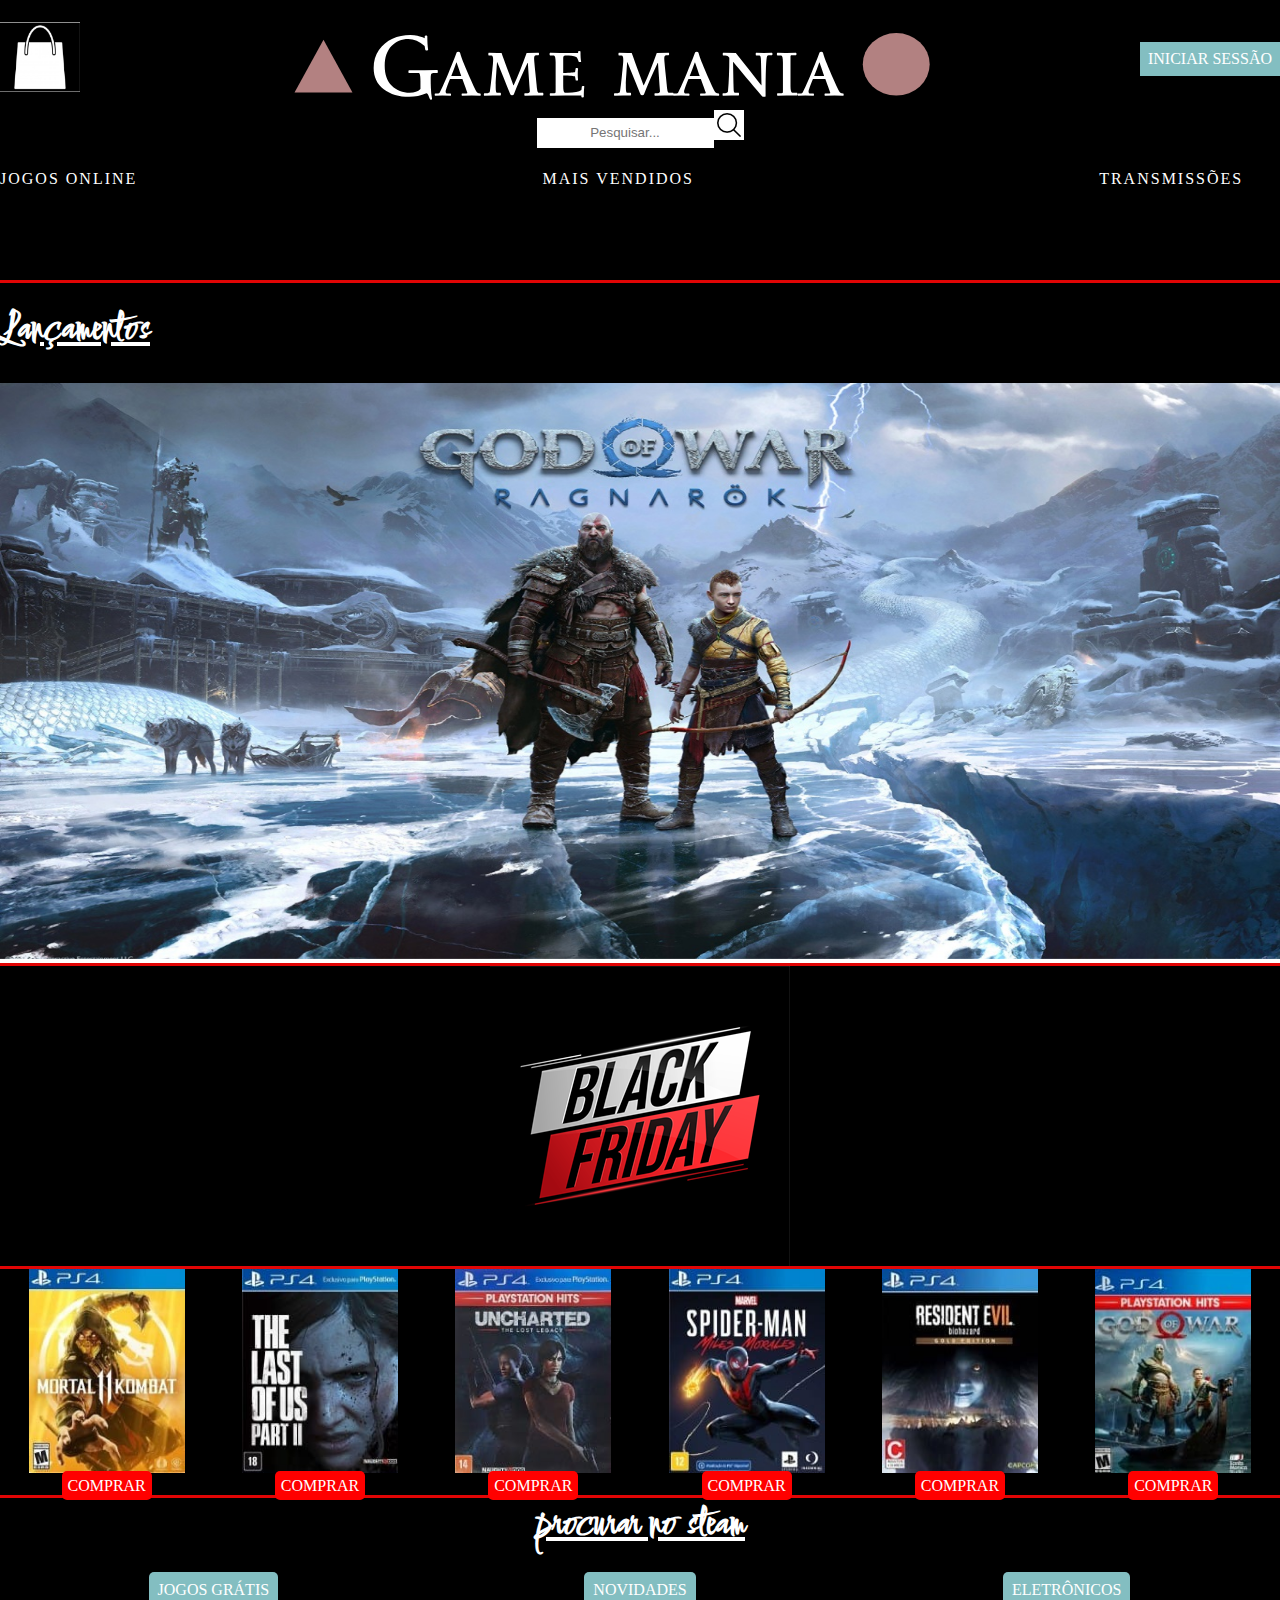
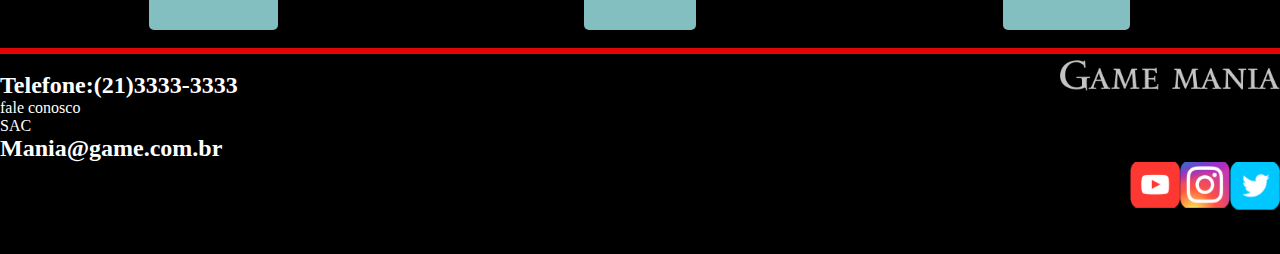
<file: index.html>
<!DOCTYPE html>
<html lang="pt-br">

<head>
  <meta charset="UTF-8">
  <meta http-equiv="X-UA-Compatible" content="IE=edge">
  <meta name="viewport" content="width=device-width, initial-scale=1.0">
  <title>Home Game mania</title>
  <link href="https://cdn.jsdelivr.net/npm/bootstrap@5.1.3/dist/css/bootstrap.min.css" rel="stylesheet"
    integrity="sha384-1BmE4kWBq78iYhFldvKuhfTAU6auU8tT94WrHftjDbrCEXSU1oBoqyl2QvZ6jIW3" crossorigin="anonymous">
  <link rel="stylesheet" href="css/style.css">
  <style>
    @import url('https://fonts.googleapis.com/css2?family=Comforter&display=swap');
  </style>
  <script src="js/jquery-3.6.0.js"></script>
</head>

<body>
  <main>
    <header>
      <nav class="menu-barras">
        <div class="mobile-menu">
          <div class="line1"></div>
          <div class="line2"></div>
          <div class="line3"></div>
        </div>
      </nav>
<!-- carrinho de compra -->
      <div class="container-grid">
        <nav class="navbar">
          <div class="carrinho ">
            <a href="compras/compra.html"><img src="img/sacola.jpg" alt="carrinho de compras"></a>
          </div>
          <div class="logo">
            <a href="#"><img src="img/Logo.svg" alt="Logo Game mania"></a>
          </div>
          <div class="iniciar">
            <a href="iniciar.html">
              <nobr>iniciar sessão</nobr>
            </a>
          </div>
      </div>
      </nav>
<!-- barra de pesquisa -->
      <div class="CampoPesquisa">
        <form action="">
          <div class="campo-input">
            <input id="campo-pesquisa" type="text" placeholder="Pesquisar..." required />
            <button class="button" onclick="pesquisarItem()"><img src="img/lupa.png" alt="pesquisar"></button>
          </div>
        </form>
      </div>
<!-- menu barras -->
      <nav class="menu-barras">
        <ul class="nav-list">
          <li><a href="jogos-online/jogos-online.html">Jogos online</a></li>
          <li><a href="maisvendidos/vendidos.html">Mais vendidos</a></li>
          <li><a href="transmissões/transmiçoes.html">Transmissões</a></li>
        </ul>
      </nav>
    </header>
    <div class="color"></div>

<!-- carrossel -->

    <div class="fundo-banner">
      <h1>Lançamentos</h1>
    </div>


    <div id="carrossel" class="carrossel">
      <img src="img/banner-good of war.jpg" alt="Banner do jogo god of war">
      <img src="img/jogo-zelda.jpeg" alt="Banner do jogo Zelda">
      <img src="img/banner-img.jpeg" alt="Banner do jogo Fortnite">
    </div>

    <div class="color"></div>
    <!-- jogos-black friday -->

    <div class="fundo">
      <div class="black-friday"><img src="img/black-friday.png" alt="banner black friday"></div>
    </div>

    <div class="color">
    </div>
    <section class="jogos">
      <div class="espaco">
        <div id="espaco-jogos" class="image-seção">
          <div class="imageContainer">
            <img src="img/mortal kombat.jpeg" />
            <a href="compras/compra.html">comprar</a>
          </div>
          <div class="imageContainer">
            <img src="img/the last of us.jpeg" alt="jogo the last of us" />
            <a href="#">comprar</a>
          </div>
          <div class="imageContainer">
            <img src="img/uncharted.jpeg" alt="jogo uncharted" />
            <a href="#">comprar</a>
          </div>
          <div class="imageContainer">
            <img src="img/spider-man.jpg" alt="jogo spider man" />
            <a href="#">comprar</a>
          </div>
          <div class="imageContainer">
            <img src="img/resident evil.jpeg" alt="jogo resident evil" />
            <a href="#">comprar</a>
          </div>
          <div class="imageContainer">
            <img src="img/god of war.jpeg" alt="jogo goo of war" />
            <a href="#">comprar</a>
          </div>
        </div>
      </div>
      </div>
    </section>
    <div class="color">
    </div>
    <!-- opçoes-steam -->
    <section class="steam">
      <h1>procurar no steam</h1>
      <nav class="opções-steam">
        <div class="opções">
          <a href="">Jogos grátis</a>
        </div>
        <div class="opções">
          <a href="transmissões/transmiçoes.html">Novidades</a>
        </div>
        <div class="opções">
          <a href="eletronicos/eletronicos.html">Eletrônicos</a>
        </div>
        <nav>
    </section>
    <div class="color"></div>
    <div class="remomendaçoes">
      <div class="iniciar-320">
        <p>Á procura de recomendações ?</p>
        <h1>inicia a seção para ver recomendações personalizadas</h1>
      </div>
      <div class="iniciar-seção">
        <a href="iniciar.html">iniciar sessão</a>
      </div>
    </div>

    <div class="color">
    </div>
    <!-- roda-pe -->
    <footer>
      <nav class="roda-pé">
        <div class="contato">
          <h1>Telefone:(21)3333-3333</h1>
          <a href="#">fale conosco</a>
          <a href="sac/sac.html">SAC</a>
          <h2>Mania@game.com.br</h2>
          <img src="img/Logo-Game mania.png" alt="imagem-logo">
        </div>
        <div class="redes-sociais">
          <img src="img/icon-youtube.svg" alt="youtube"><a href=""></a>
          <img src="img/icon-insta.svg" alt="intagram">
          <img src="img/icon-twiter.svg" alt="twiter">
        </div>
      </nav>
    </footer>
    <script src="js/mobile-script.js">
    </script>
  </main>
</body>
<script src="https://cdn.jsdelivr.net/npm/bootstrap@5.1.3/dist/js/bootstrap.bundle.min.js"
  integrity="sha384-ka7Sk0Gln4gmtz2MlQnikT1wXgYsOg+OMhuP+IlRH9sENBO0LRn5q+8nbTov4+1p" crossorigin="anonymous"></script>

</html>
</file>
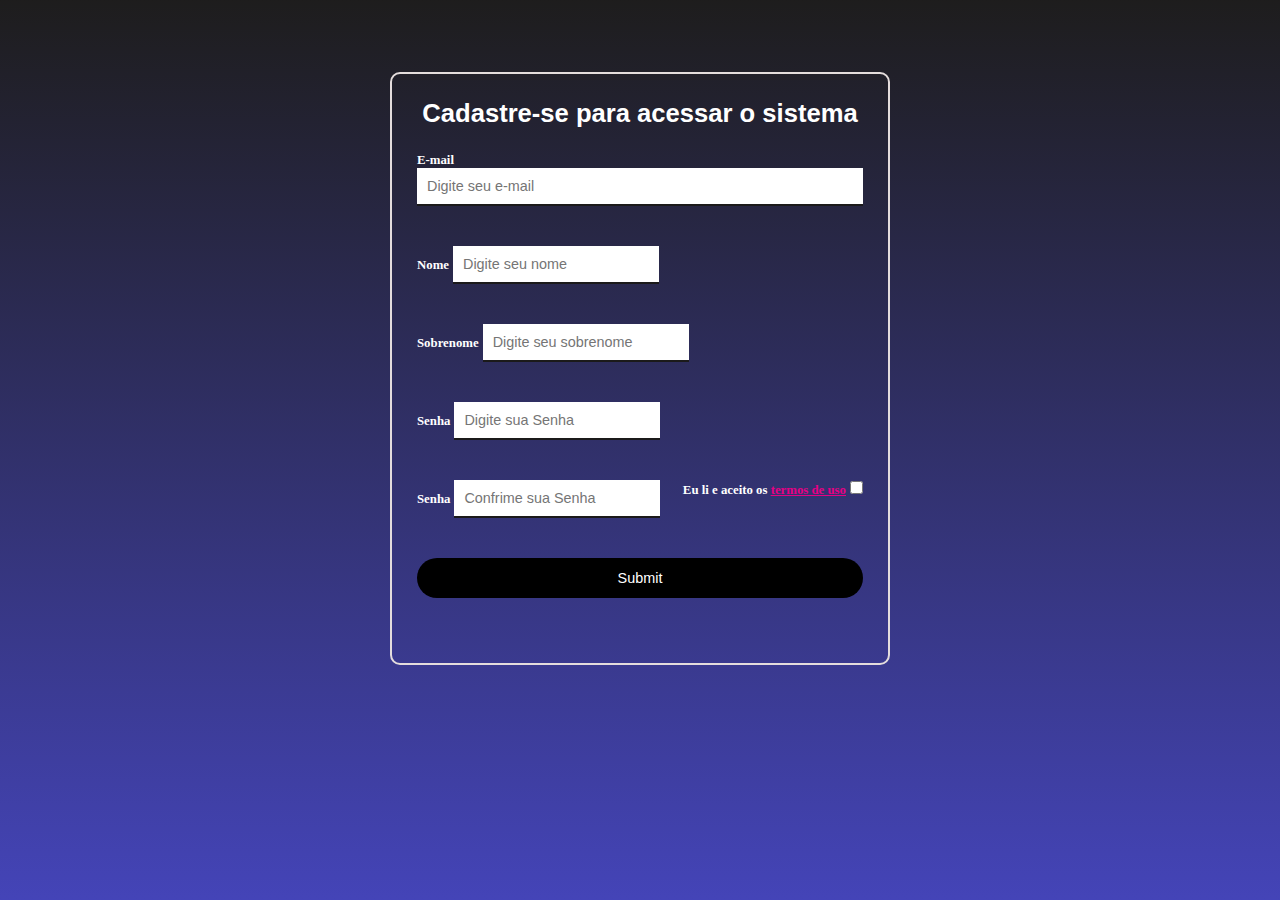
<file: iniciar.html>
<!DOCTYPE html>
<html lang="pt-br">

<head>
  <meta charset="UTF-8">
  <meta http-equiv="X-UA-Compatible" content="IE=edge">
  <meta name="viewport" content="width=device-width,initial-scale=1.0">
  <title>Iniciar cessão</title>
  <link rel="stylesheet" href="css/iniciar.css">
  <style>
    @import url('https://fonts.googleapis.com/css2?family=Comforter&display=swap');
  </style>
</head>

<body>
  <main>
    <div class="iniciar-secão">
      <div id="main-container">
        <h1>Cadastre-se para acessar o sistema</h1>
        <form action="" id="register-form">
          <div class="full-box1">
            <label for="email">E-mail</label>
            <input type="email" name="email" id="email" placeholder="Digite seu e-mail" data-min-length="">
          </div>
          <div class="half-box spacing">
            <label for="name">Nome</label>
            <input type="text" name="name" id="name" placeholder="Digite seu nome" data-min-length="">
          </div>
          <div class="half-box">
            <label for="lastname">Sobrenome</label>
            <input type="text" name="lastname" id="lastname" placeholder="Digite seu sobrenome" data-min-length="">
          </div>
          <div class="half-box spacing">
            <label for="pasword">Senha</label>
            <input type="password" name="pasword" id="pasword" placeholder="Digite sua Senha">
          </div>
          <div class="half-box">
            <label for="pasconfirmation">Senha</label>
            <input type="password" name="pasconfirmation" id="pasconfirmation" placeholder="Confrime sua Senha"
              required>
          </div>
          <div class="full-box">
            <label for="agreement" id="agreement-label" >Eu li e aceito os <a class="termo" href="#"> termos de uso </a></label>
            <input type="checkbox" name="agreement" id="agreement" required>
                
          </div>
          <div class="full-box">
            
            <input onclick="minhaFuncao()" type="submit" id="btn-submit" name="botton">
          </div>
        </form>
      </div>
    </div>
    <p class="error-validation template"></p>
  </main>

  <script src="js/iniciar.js"></script>
</body>

</html>
</file>
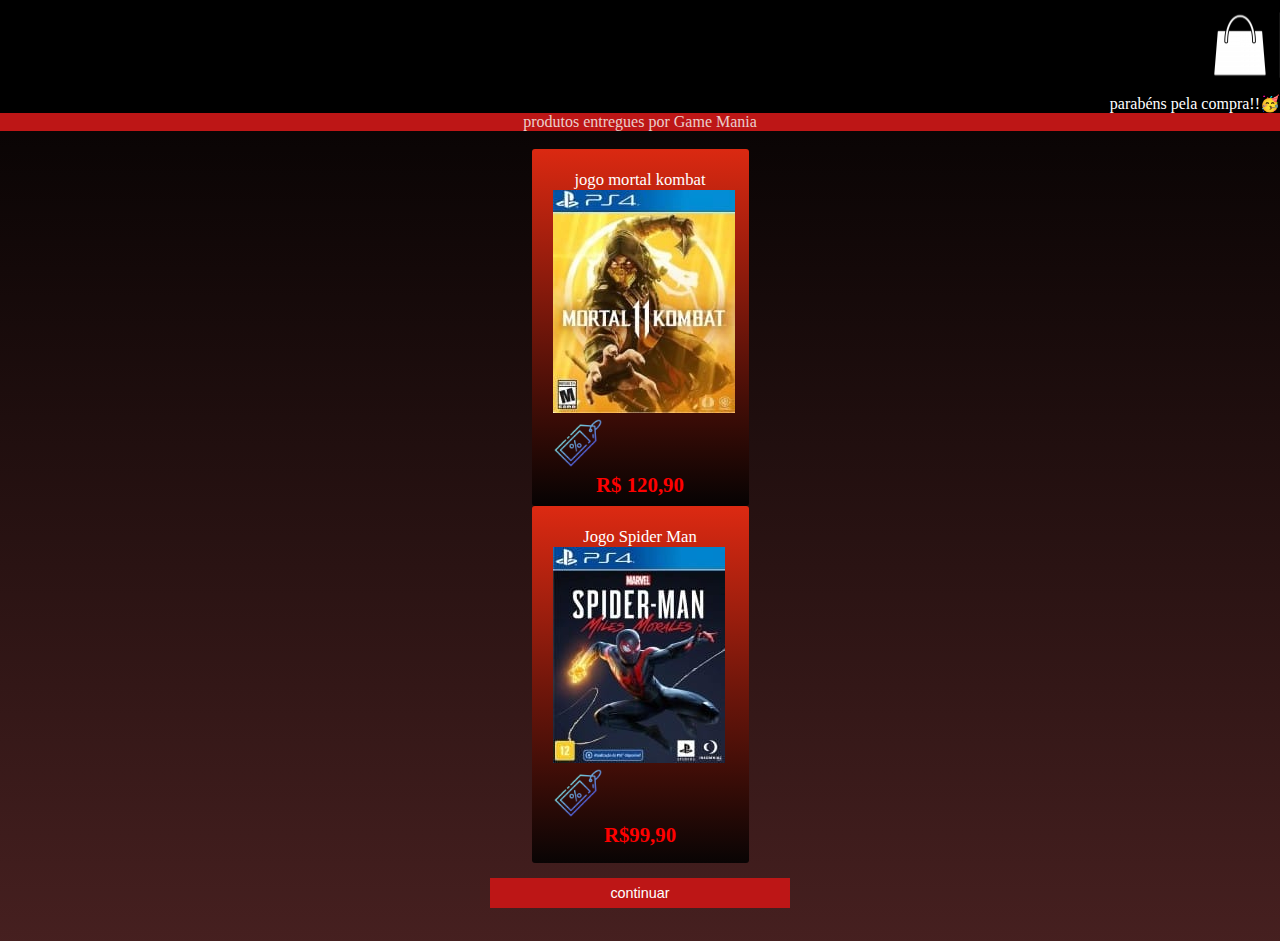
<file: compras/compra.html>
<!DOCTYPE html>
<html lang="pt-br">
<head>
    <meta charset="UTF-8">
    <meta http-equiv="X-UA-Compatible" content="IE=edge">
    <meta name="viewport" content="width=device-width, initial-scale=1.0">
    <title>carrinho de compra</title>
    <link rel="stylesheet" href="compra.css">
</head>
<body>
    <header>
        <div class="sacola">
            <img src="../img/carrinho.svg">
            <p>parabéns pela compra!!🥳</p>
        </div>  
        <div class="entrega">
            <p>produtos entregues por Game Mania</p> 
        </div> 
    </header>
    <nav class="produtos">
        <div class="comprados">
            <p>jogo mortal kombat</p>
            <img src="../img/mortal kombat.jpeg" alt="jogo spider man">
            <img class= "desconto" src="../img/desconto.png">
            <h1>R$ 120,90</h1>
        </div>
        <div class="comprados">
            <p>Jogo Spider Man</p>
            <img src="../img/spider-man.jpg" alt="jogo spider man">
            <img class="desconto" src="../img/desconto.png">
            <h1>R$99,90</h1>
        </div>
        <div class="button">
            <button type="submit" id="button-confirm">continuar</button>
        </div>
    </nav>   
</body>
</html>
</file>
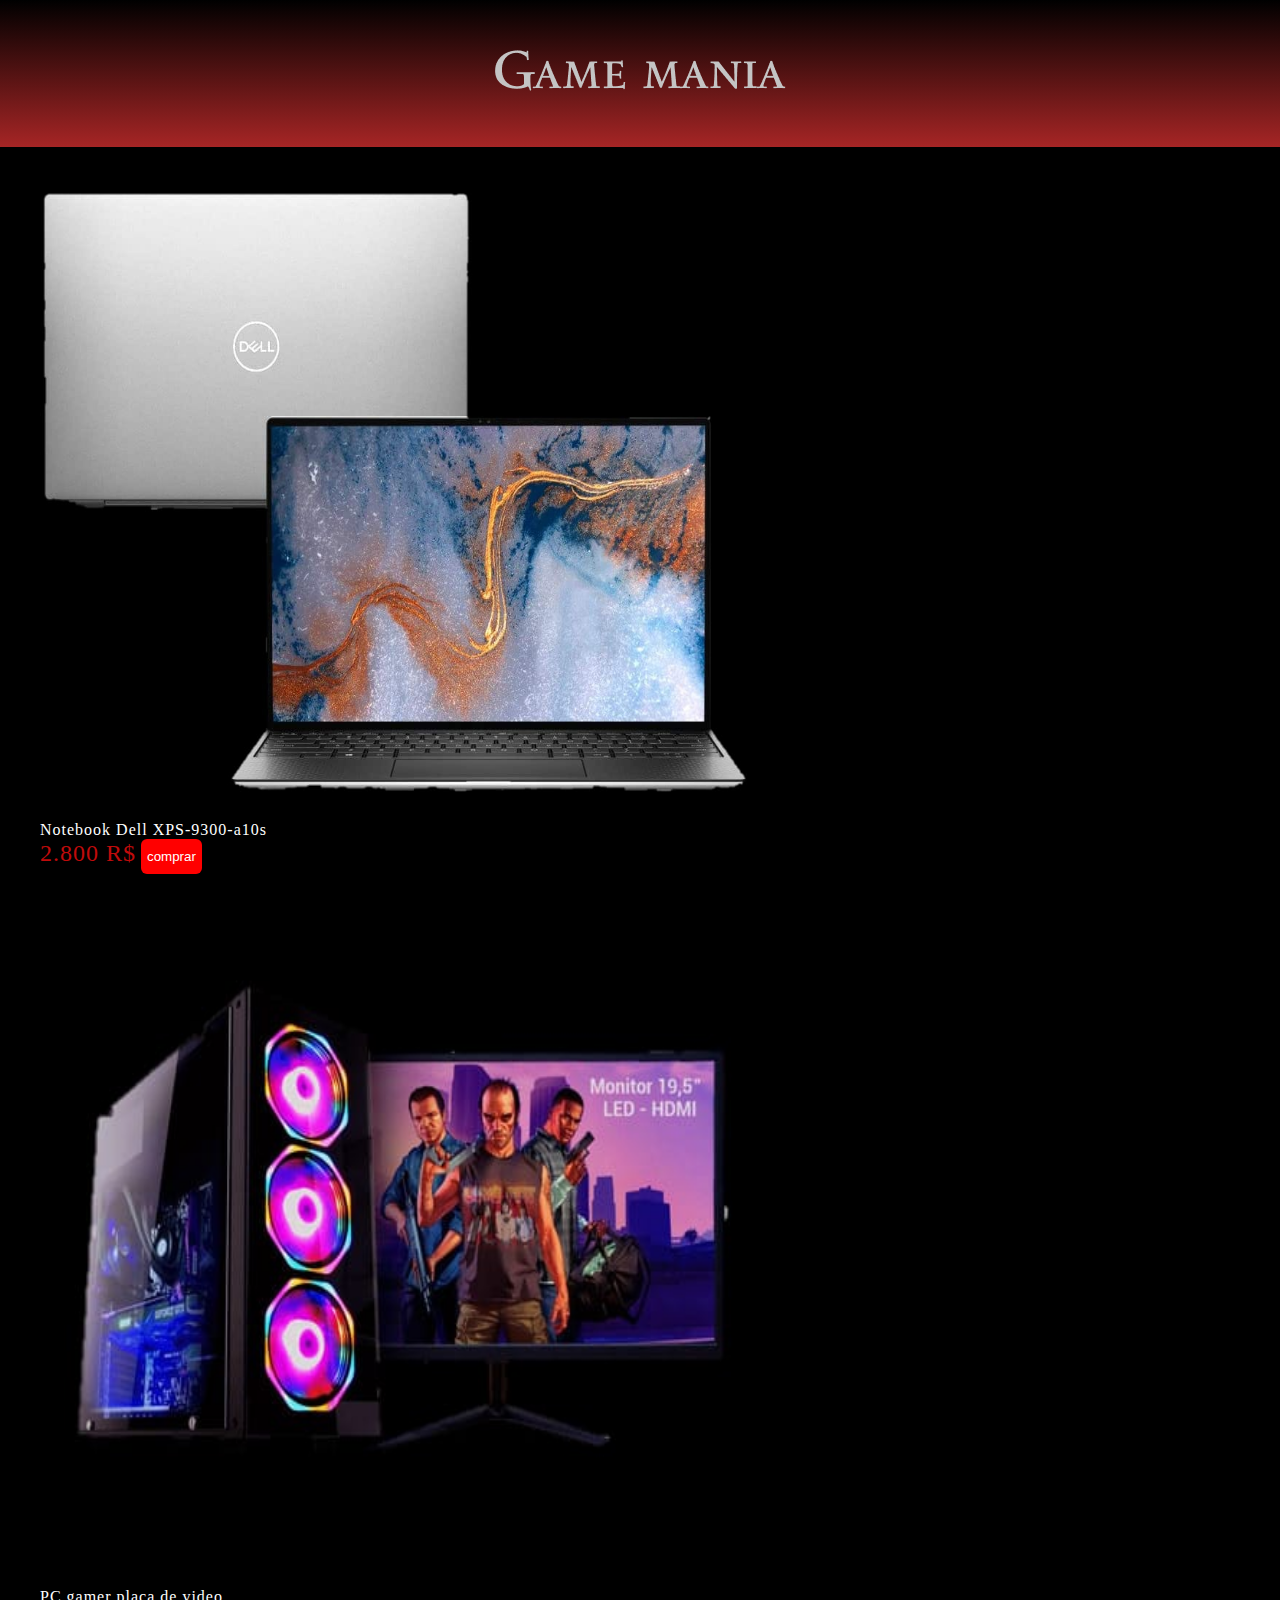
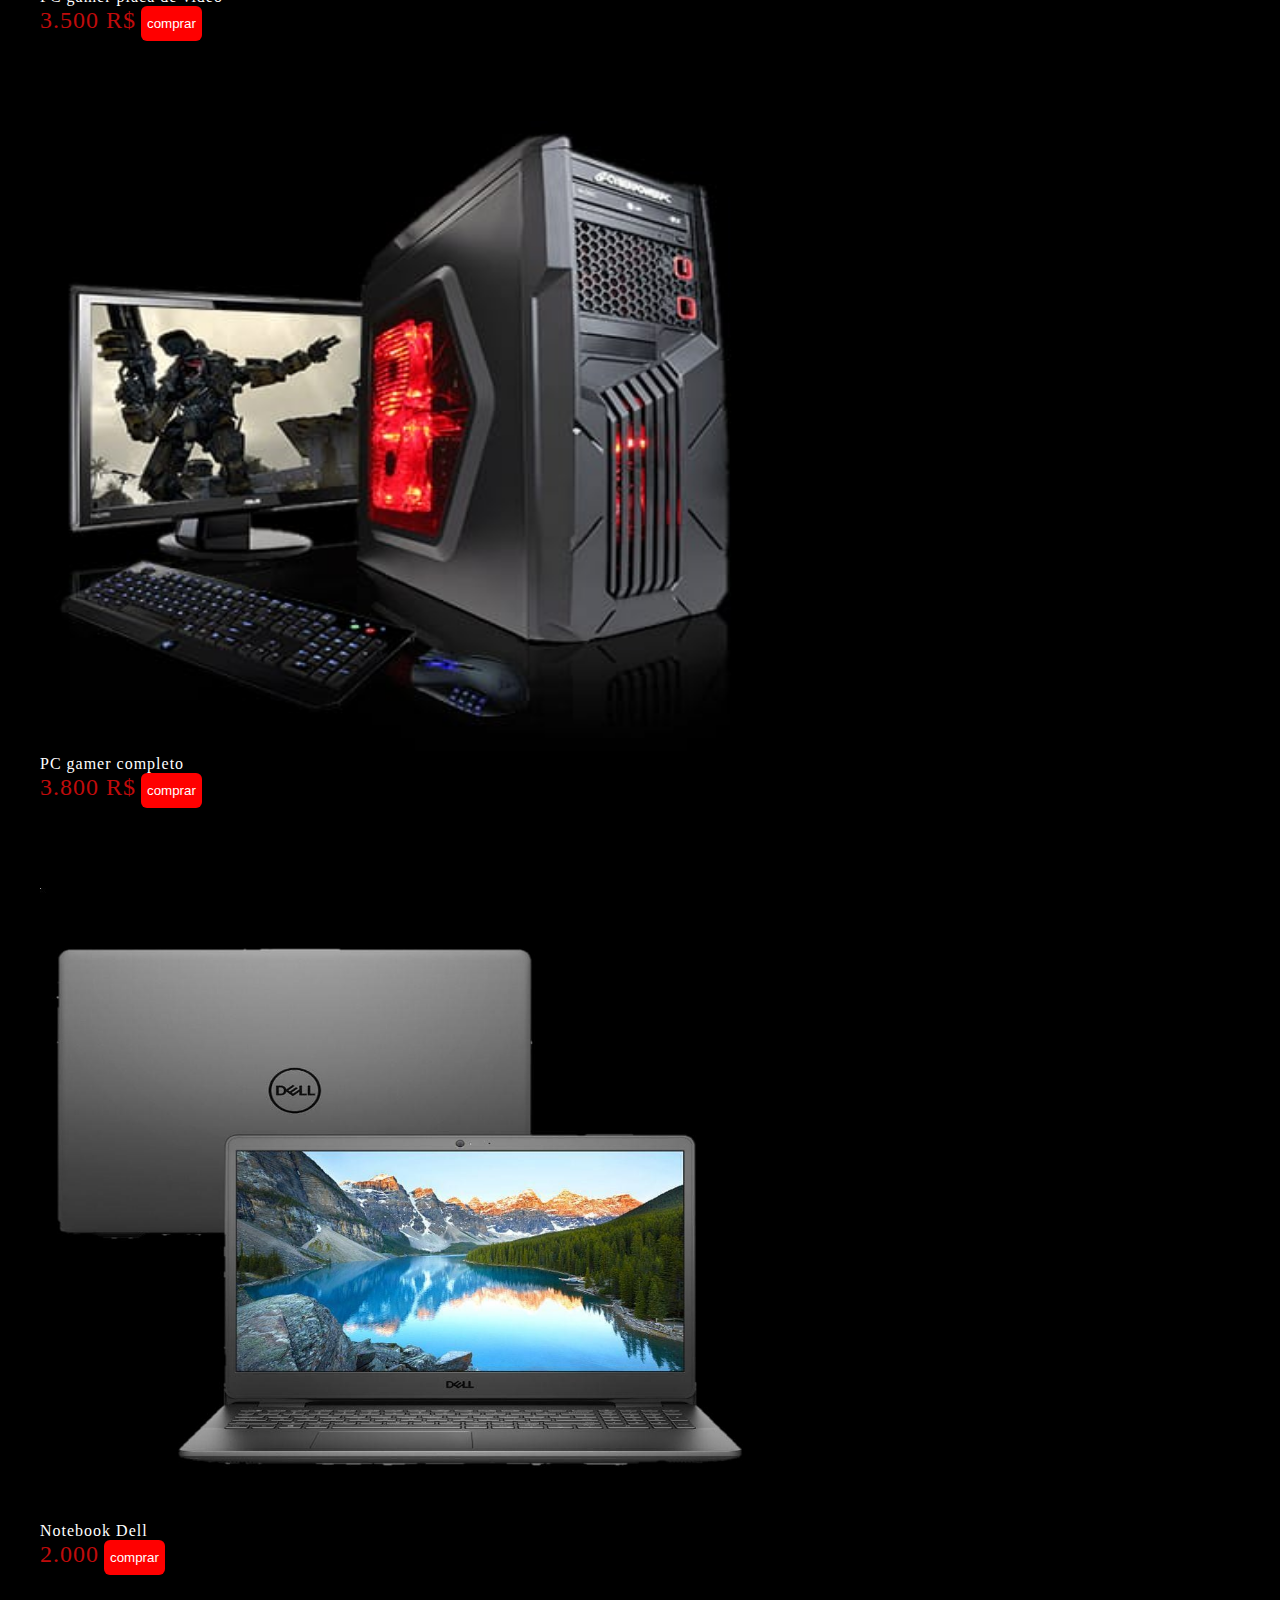
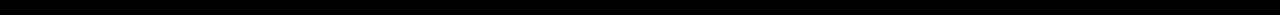
<file: eletronicos/eletronicos.html>
<!DOCTYPE html>
<html lang="pt-br">
<head>
    <meta charset="UTF-8">
    <meta http-equiv="X-UA-Compatible" content="IE=edge">
    <meta name="viewport" content="width=device-width, initial-scale=1.0">
    <title>eletrônicos</title>
    <link rel="stylesheet" href="eletrronicos.css">
</head>
<body>
    <header>
        <div class="nav-eletronico">
            <img src="../img/Logo-Game mania.png">
            <div class="nav">
                <!-- <p>Eletrônicos com o melho preço</p> -->
                
            </div>
            
        </div>
        
    </header>
    <main>
        <div class="section-eletronicos">
            <div class="eletronicos">
                <img src="../img/notbook dell xps-9300-a10s.jpeg">
                <p>Notebook Dell XPS-9300-a10s</p>
                <R1>2.800 R$</R1>
                <button onclick="botaoComprar()" id="comprar">comprar</button>
            </div>
            <div class="eletronicos">
                <img src="../img/pc gamer placa de video.jpeg">
                <p>PC gamer placa de video</p>
                <R1>3.500 R$</R1>
                <button onclick="botaoComprar()" id="comprar">comprar</button>
            </div>
            <div class="eletronicos">
                <img src="../img/pc gamer completo.jpeg">
                <p>PC gamer completo</p>
                <R1>3.800 R$</R1>
                <button onclick="botaoComprar()" id="comprar">comprar</button>
            </div>
            <div class="eletronicos">
                <img src="../img/notbook dell.jpeg">
                <p>Notebook Dell</p>
                <R1>2.000</R1>
                <button onclick="botaoComprar()" id="comprar">comprar</button>
            </div>
        </div>
    </main>
    <script src="eletronico.js"></script>
</body>
</html>
</file>
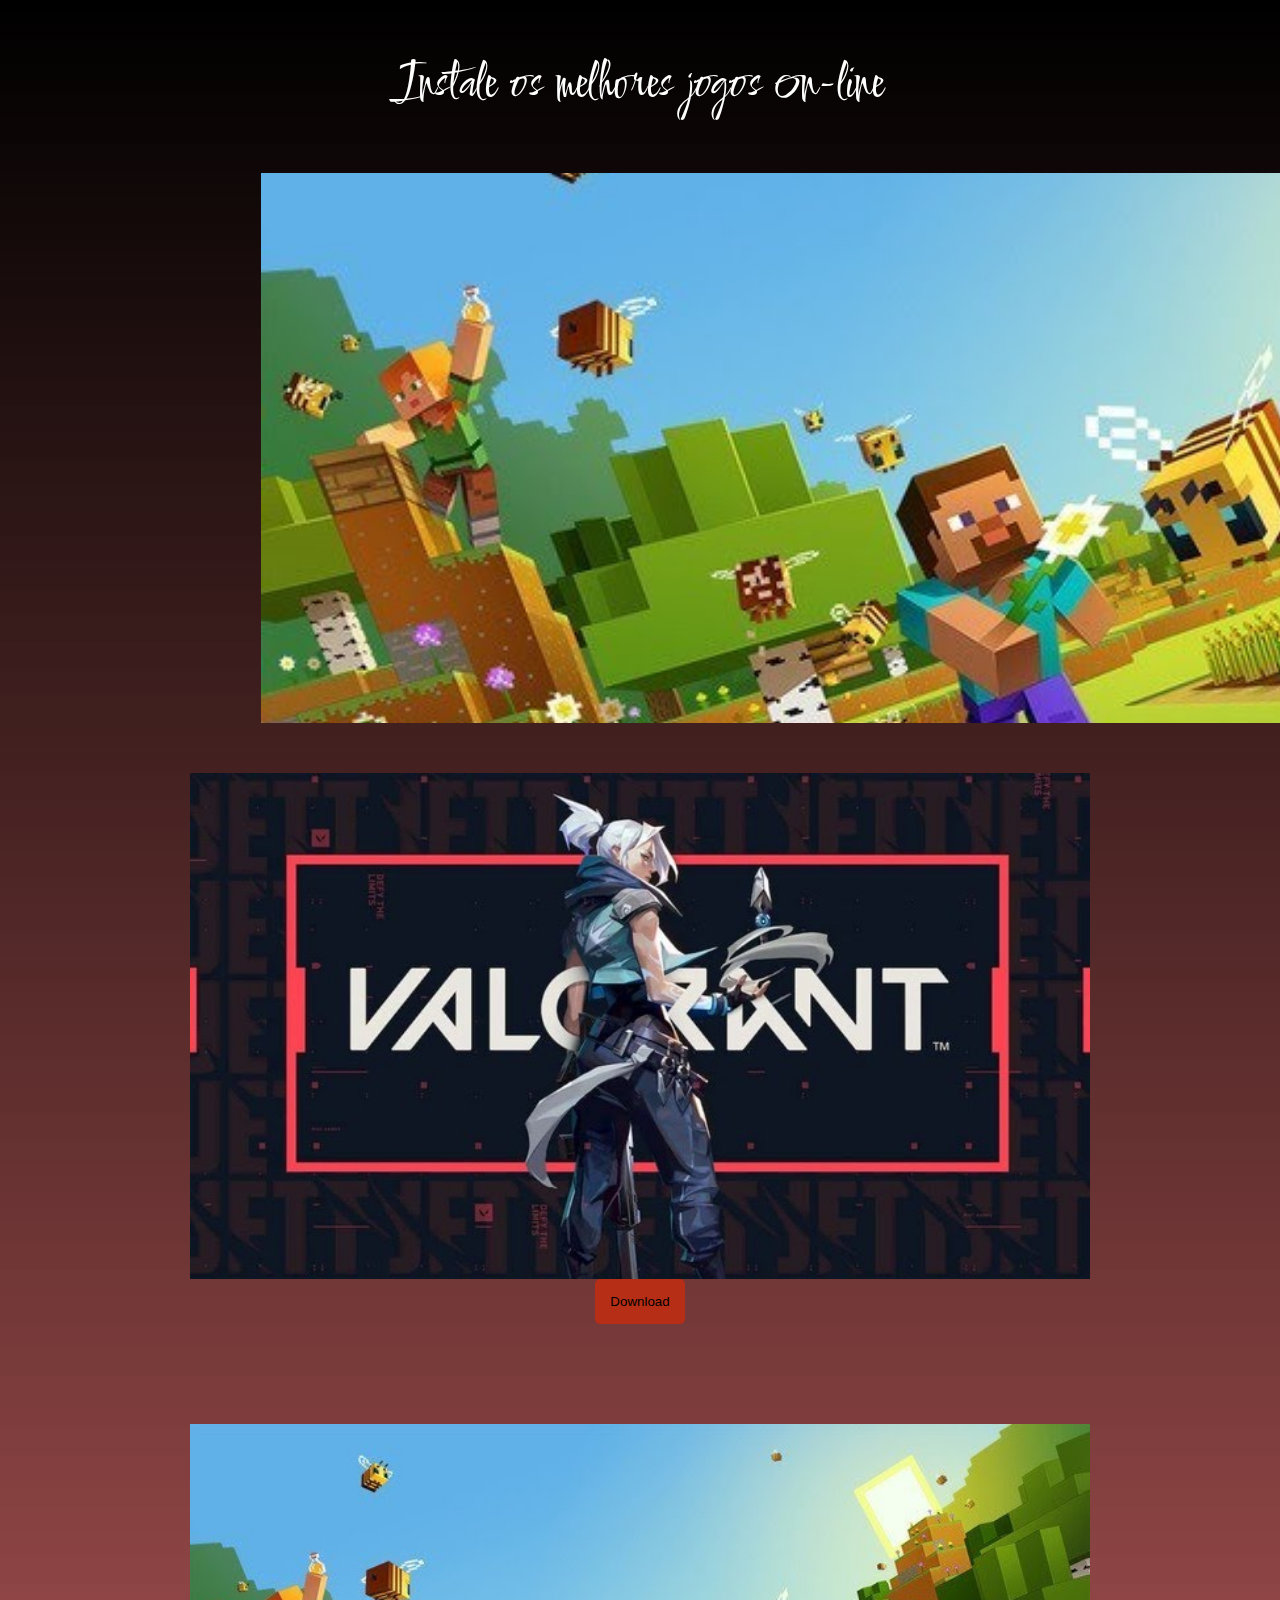
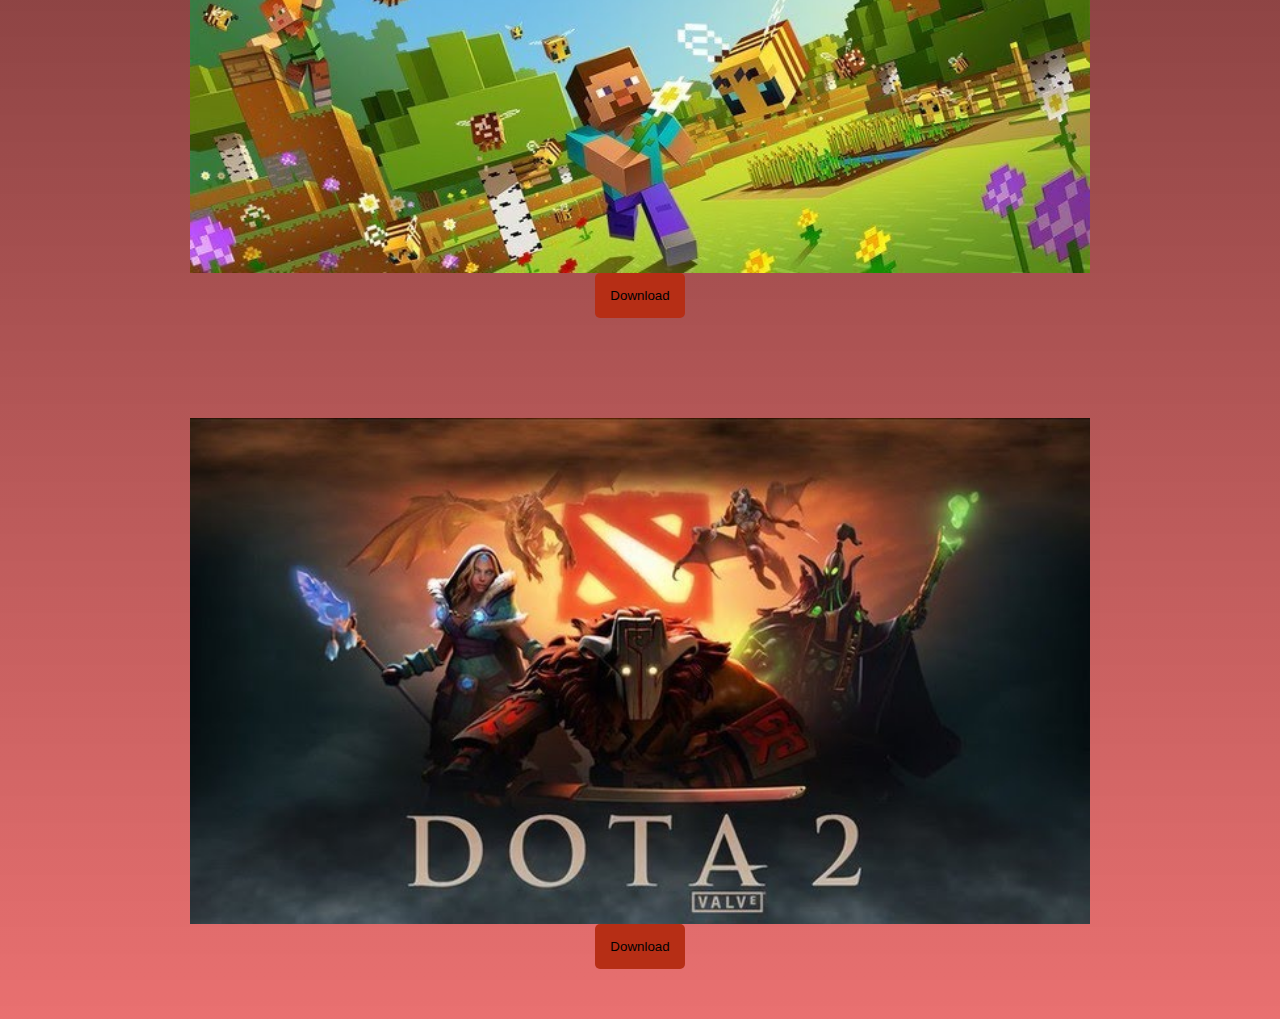
<file: jogos-online/jogos-online.html>
<!DOCTYPE html>
<html lang="pt-br">

<head>
    <meta charset="UTF-8">
    <meta http-equiv="X-UA-Compatible" content="IE=edge">
    <meta name="viewport" content="width=device-width, initial-scale=1.0">
    <title>Jogos onine</title>
    <link rel="stylesheet" href="jogos-online.css">
    <style>
        @import url('https://fonts.googleapis.com/css2?family=Comforter&display=swap');
    </style>
    <link href="https://cdn.jsdelivr.net/npm/bootstrap@5.1.3/dist/css/bootstrap.min.css" rel="stylesheet"
        integrity="sha384-1BmE4kWBq78iYhFldvKuhfTAU6auU8tT94WrHftjDbrCEXSU1oBoqyl2QvZ6jIW3" crossorigin="anonymous">
</head>

<body>
    <header>
        <div class="jogueAgora">
            <p> Instale os melhores jogos on-line</p>
        </div>

    </header>
    <div id="slider">
        <img class="selected"" src=" ../img/maniqueft.jpeg" alt="Banner do jogo god of war">
        <img src="../img/valorant.jpeg" alt="Banner do jogo Zelda">
        <img src="../img/dota 2.jpeg" alt="Banner do jogo Fortnite">
    </div>

    <div class="jogos">
        <div class="section-jogos">
            <img src="../img/valorant.jpeg">
            <button onclick="Download()" id="Download">Download</button>
        </div>
        <div class="section-jogos">
            <img src="../img/maniqueft.jpeg" alt="Joogo Maniquet">
            <button onclick="Download()" id="Download">Download</button>
        </div>
        <div class="section-jogos">
            <img src="../img/dota 2.jpeg" alt="Jogo Dota 2">
            <button onclick="Download()" id="Download">Download</button>
        </div>
    </div>

    <script src="jogos-oline.js"></script>
</body>

</html>
</file>
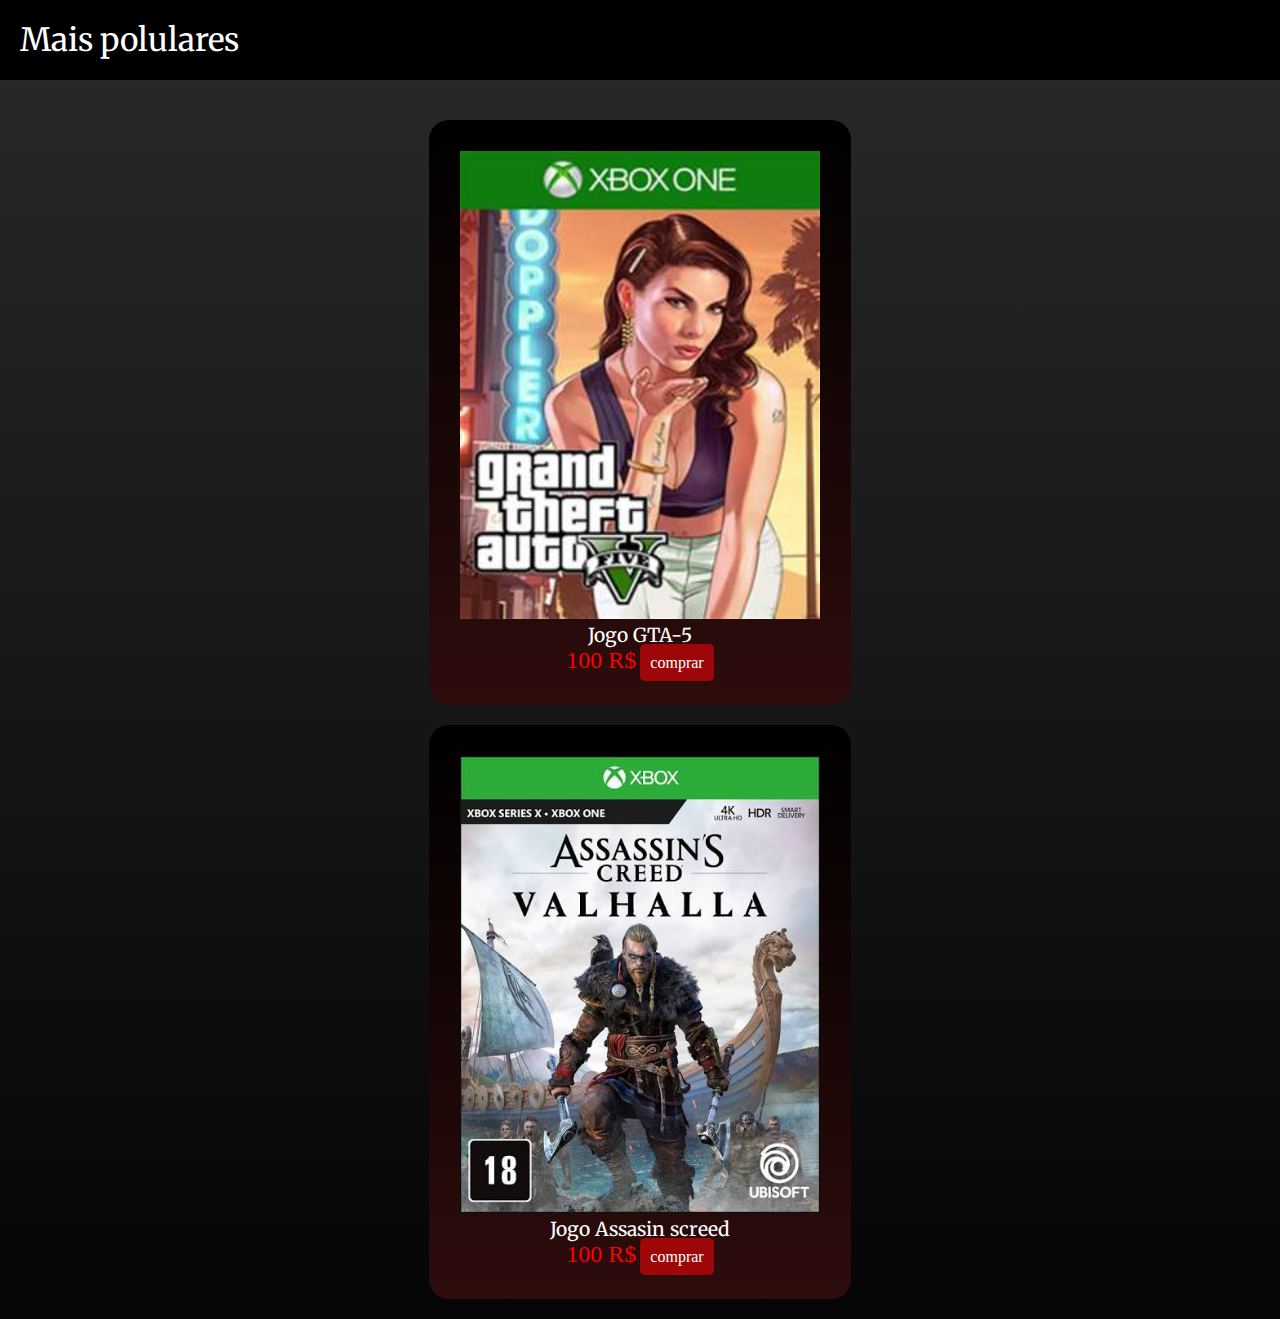
<file: maisvendidos/vendidos.html>
<!DOCTYPE html>
<html lang="pt-br">
<head>
    <meta charset="UTF-8">
    <meta http-equiv="X-UA-Compatible" content="IE=edge">
    <meta name="viewport" content="width=device-width, initial-scale=1.0">
    <title>Mais vendidos</title>
    <link rel="stylesheet" href="vendidos.css">
    <style>
        @import url('https://fonts.googleapis.com/css2?family=Comforter&family=Merriweather:ital,wght@1,300&display=swap');
    </style> 
</head>
<body>
    <header>
        <div class="vendidos">
            <p>Mais polulares</p>
        </div>
    </header>
    <nav class="seção-vendidos">
        <div class="maisVendidos">
            <div class="seleção">
                <img src="../img/GTA-5.jpeg" alt="Jogo GTA 5">
                <p>Jogo GTA-5</p>
                <R1>100 R$</R1>
                <a href="#">comprar</a>
            </div>
        </div>
        <div class="maisVendidos">
            <div class="seleção">
                <img src="../img/assasins creed.jpeg" alt="Jogo Assasin screed">
                <p>Jogo Assasin screed</p>
                <R1>100 R$</R1>
                <a href="#">comprar</a>
            </div>
        </div>
    </nav>
    
</body>
</html>
</file>
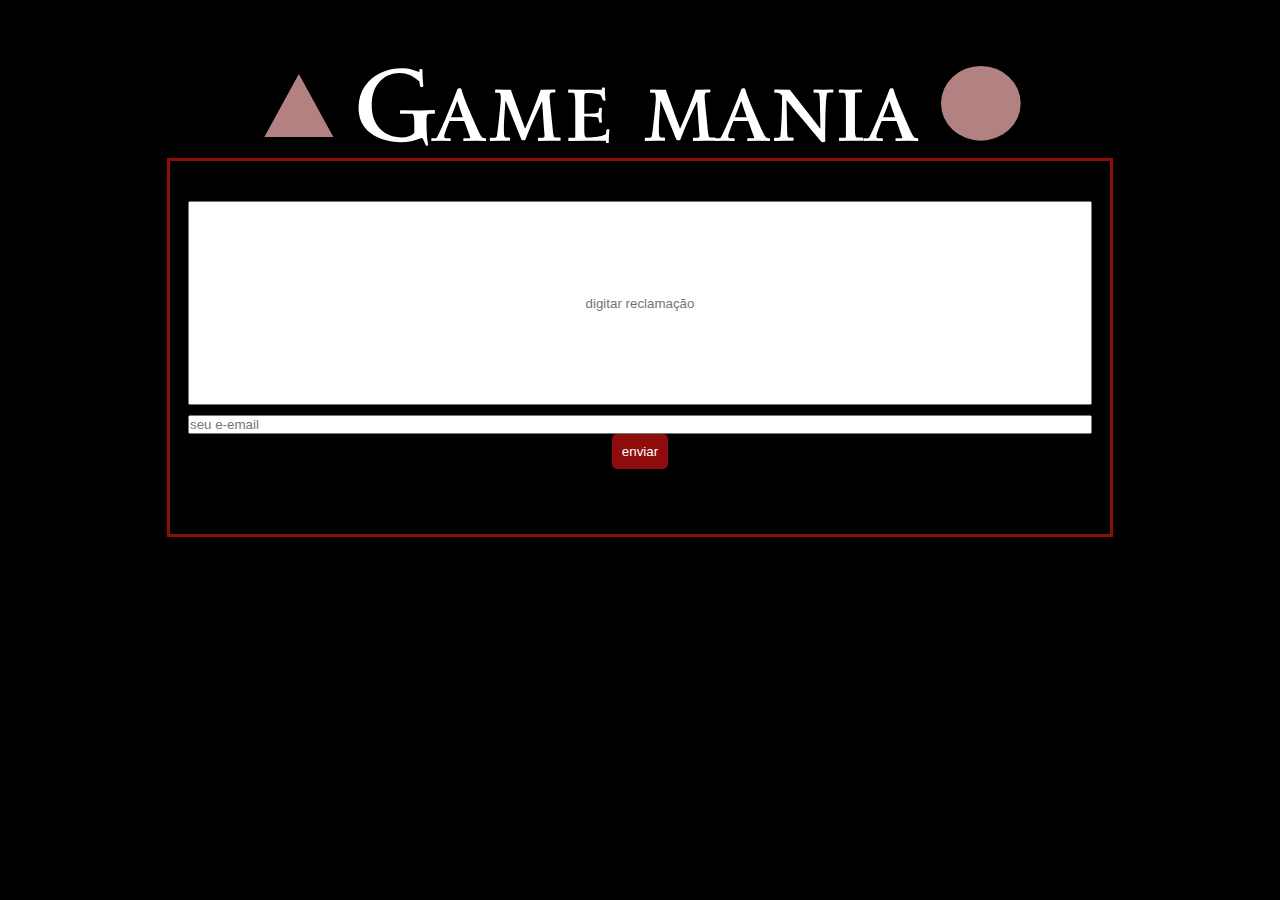
<file: sac/sac.html>
<!DOCTYPE html>
<html lang="pt-br">
<head>
    <meta charset="UTF-8">
    <meta http-equiv="X-UA-Compatible" content="IE=edge">
    <meta name="viewport" content="width=device-width, initial-scale=1.0">
    <title>SAC</title>
    <link rel="stylesheet" href="sac.css">
</head>
<body>
    <header>
        <nav class="nav-bar">
            <div class="campo-logo">
                <img src="../img/Logo.svg" alt="Logo game mania">
            </div>
        </nav>
    </header>
    <div id="sac-inicio">
        <div class="campo-sac">
            <div class="texto">
                <input type="text" placeholder="digitar reclamação">
            </div>
            <input type="email" placeholder="seu e-email">
            <button onclick="enviar()" id="enviar">enviar</button>
        </div>
    </div>
    <script>
        function enviar(){
            alert ('RECLAMAÇÃO ENVIADA COM SUCESSO !!')
        }
    </script>
    
</body>
</html>
</file>
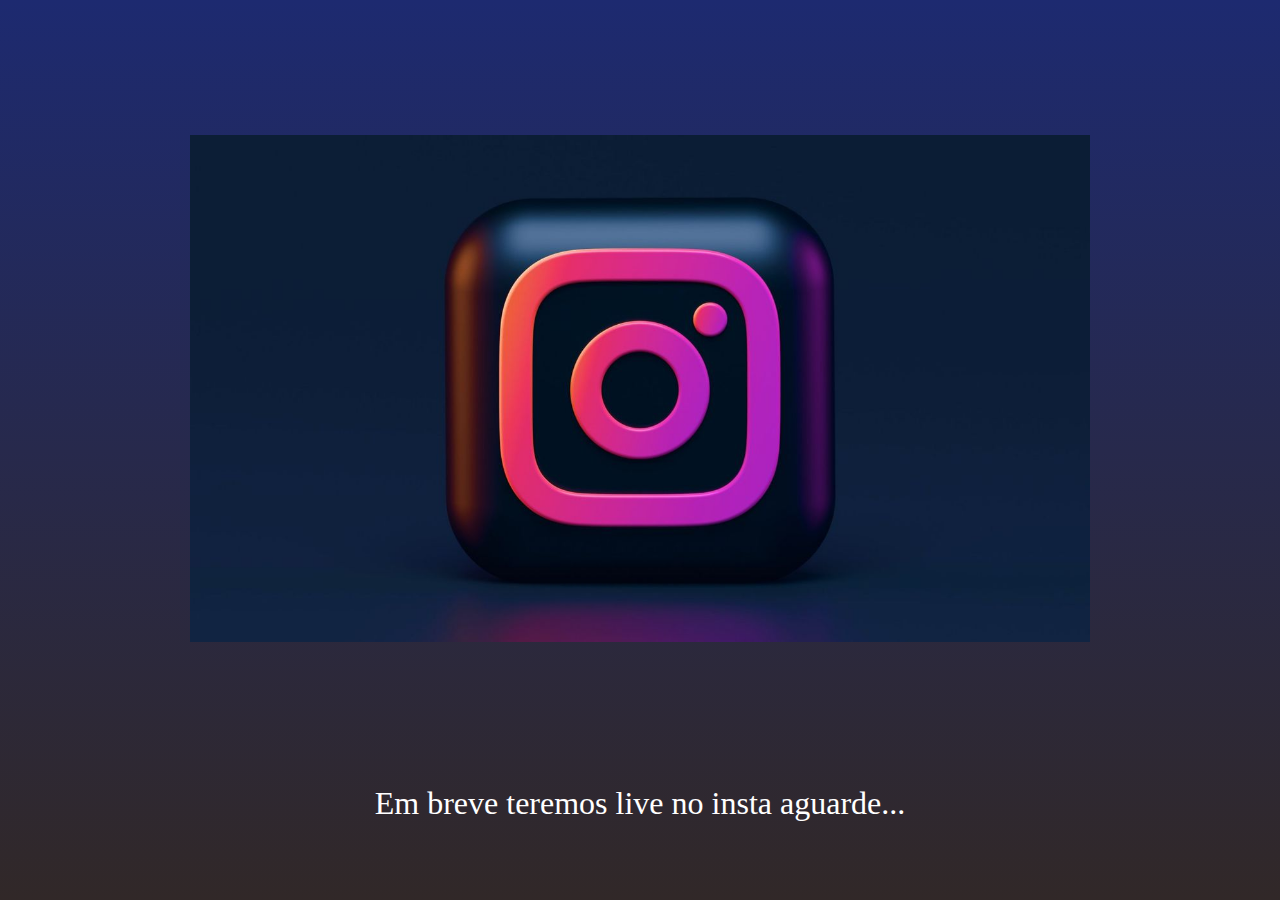
<file: transmissões/transmiçoes.html>
<!DOCTYPE html>
<html lang="pt-br">
<head>
    <meta charset="UTF-8">
    <meta http-equiv="X-UA-Compatible" content="IE=edge">
    <meta name="viewport" content="width=device-width, initial-scale=1.0">
    <title>Transmissões</title>
    <link rel="stylesheet" href="transmissôes.css">
</head>
<body>
<main>
    <div class="embreve">
        <div class="transmissões">
            <img src="../img/img-fundo.jpeg">
            <p>Em breve teremos live no insta aguarde...</p>
        </div>
    </div>
</main>
    
    
</body>
</html>
</file>
<file: css/style.css>
* {
    margin: 0;
    padding: 0;
    text-align: center;
}
a {
    color: #fff;
    text-decoration: none;
    transition: 0.3s;
}
a:hover {
    opacity: 0.7;
}

body {
    overflow-x: hidden;
}
header {
    height: 280px;
    background-color: black; 
}
.navbar {
    display: flex;
    align-items: center;
    justify-content: space-between;
    padding-top: .5rem;
}
.carrinho img{
    width: 80px;
    height: 70px;
}
.iniciar a{
    float: right;
    background-color: #83BEC1;
    color: white;
    text-decoration: none;
    text-transform: uppercase; 
    padding: 8px;
}       
.logo img{
    width: 50vw;
    display: flex;
    align-items: center;
}

/* menu barras*/

.nav-list {
    list-style: none;
    display: flex;
    margin-right: 2.3rem;
    justify-content: space-between;
    text-transform: uppercase;
}
.nav-list li {
    letter-spacing: 2px;
}

.mobile-menu {
    display: none;
    cursor: pointer;
}
.mobile-menu div {
    width: 30px;
    height: 3px;
    background: white;
    margin: 6px;
    transition: 0.3s;
    border-radius: 3px;
}
/* campo pesquisa */

#campo-pesquisa {
    border: none;
    height: 30px;
}
.button {
    background-color:white;
    border: none;
    cursor: pointer;
    height: 30px;
    padding: 3px;
}
.CampoPesquisa {
    border-radius: 9%;
    
}
.campo-input{
    
    height: 60px;
    letter-spacing: -5px;
}
input:focus{
    box-shadow: 0 0 0 0;
    outline: 0;
}

/* banner e carossel*/

.fundo-banner{
    background-color: black;
    height: 100px;
}
.fundo-banner h1{
    float: left;
    font-family: 'Comforter', 'cursive';
    text-decoration: underline;
    color: white;
    margin-top: 20px;
    font-size: 2.5em;
    
}
#carrossel img{
    display: none;
}

.carrossel img {
    height: 45vw;
    background-repeat: no-repeat;
    background-position: center;
    background-size: cover;
    width: 100vw;
}

.fundo {
    height: 300px;
    background-color: black;
}
.color{
    background-color: rgb(225, 5, 5);
    height: 3px;
}
/*secão jogos black friday*/

#espaco-jogos{
    display: flex;
    
}

.jogos {
    background-color: black;
    width: 100vw;
}
.jogos img{
    width: 156px;
    height: 204px;
}
.imageContainer a{
    background-color:red;
    border-radius: 5px;
    color: white;
    text-decoration: none;
    text-transform: uppercase; 
    padding: 6px;
    

}

/*opções do steam*/

.opções {
    width: 133vh;
    display: flex;
    flex-direction: column;
    align-items: center;
}
.opções-steam{
    justify-content: space-between;
    display: flex;
    width: 100vw;
}
.remomendaçoes {
    display: none;
}
.steam{
    background-color: black;
    height: 150px;
    display: grid;
    
}
.steam a{
    text-transform: uppercase;
    background-color:#83BEC1;
    border-radius: 5px;
    padding: 9px;
    height: 40px;
    color: white;
    justify-content: space-between;
    text-decoration: none;
    
}
.steam h1{
    float: left;
    color: white;
    text-decoration: underline;
    font-family: 'Comforter', 'cursive';
    font-size: 2.5em;
}
/*roda pé*/

.roda-pé{
    height: 200px;
    background-color: black;
}
.contato img {
    width: 220px;
    float: right;
    margin-top: -8%;
}
.contato h1, h2{
    color: white;
    text-decoration: none; 
    display: flex;
    font-size: 1.5em;
    width: 300px;
}
.contato a{
    color: white;
    text-decoration: none;
    display: flex;
    width: 300px;
}
.bloco-jogos{
    padding: 10px;
}
.redes-sociais img{
    width: 50px;
    float: right;
}
.contato{
    padding-top: 2vh;
    
}
@media screen and (max-width:1200px) {
    
    .imageContainer a {
        padding: 2px;
        width: 141px;
    }
    .nav-list {margin-right: 3vh;margin-left: 0vh;}
    
    .opções {width: 189vh;}
    .contato img {width: 190px;float: right;margin-top: -8%;}
    .jogos img{width: 140px;height: 180px;}
}

@media screen and (max-width:778px) {
    
    .cabeçalho{width: 770px;}
    
    .logo img {width: 370px;margin-left: 7%;}
    .carrinho img {width: 68px;margin-left: 1%;margin-top: 3%;height: 50px;}
    .nav-list {
        margin-right: 6vh;
        margin-left: 0vh;
    }
    .jogos img {width: 110px;height: 140px;margin-left: 3px;}

    .imageContainer a {
        width: 111px;
        margin-left: 3px;
    }
    .opções {
        width: 51vh;
    }
}
@media screen and (max-width:720px) {
    .container {
        display: flex;
        flex-direction: column;
        padding-left: 24px;
    }
    .opções {
        width: 47vh;
    }
    
}
@media screen and (max-width: 420px) {
    header{
        height: 140px;
    }
    .iniciar {
        display: none;
    }
    .menu-barras{
        display: flex;
    }
    .logo img {
        width: 300px;
        margin-left: 0;
    }
    .jogos img{
        width: 113px;
        height: 127px;
    }
    #espaco-jogos {
        padding: 36px;
        display: block;
    }

    .jogos {
        height: 380px;
    }
    .imageContainer {
        display: flex;
        align-items: center;
        flex-direction: column;
        float: inline-end;
    }
    .nav-list {
        position: absolute;
        top: 6vh;
        right: 0;
        width: 60vw;
        margin-right: 0vh;
        margin-left: 0vh;
        height: 25vh;
        background: #23232e;
        flex-direction: column;
        align-items: center;
        text-transform: none;
        justify-content: space-around;
        transform: translateX(100%);
        transition: transform 0.3s ease-in;
    }
    .menu-barras {
        display: flex;
        justify-content: space-around;
        margin-top: 2vh;
        width: 34px;
        float: inline-end;
    }
    .nav-list li {
        margin-left: 1px;
        opacity: 0;
        margin-right: 3vh;
    }
    .mobile-menu {
        display: block;
    }

    .nav-list.active {
        transform: translateX(0);
    }
    @keyframes navLinkFade {
    from {
      opacity: 0;
      transform: translateX(50px);
    }
    to {
      opacity: 1;
      transform: translateX(0);
    }
}
  
.mobile-menu.active .line1 {
    transform: rotate(-45deg) translate(-8px, 8px);
  }
  
.mobile-menu.active .line2 {
    opacity: 0;
  }
  
.mobile-menu.active .line3 {
    transform: rotate(45deg) translate(-5px, -7px);
    } 
}
@media screen and (max-width:320px) {
    
    header {
        height: 155px;
    }
    /* nabar */
    .logo img {
        width: 241px;
        float: right;
    }
    .iniciar{
        display: none;
    }
    .logoContainer {
        width: 325px;
    }
    .carrinho img {
        width: 44px;
        height: 35px;
        margin-left: 1%;
        margin-top: 2%;
    }
    #campoPesquisa{width: 150px;}
    /* banner/carrossel */
    .fundo-banner h1{
        font-size: 2em;
    }
    /* jogos/blackfriday */
    .jogos img{
        width: 113px;
        height: 127px;
    }
    #espaco-jogos {
        padding: 34px;
        display: block;
    }

    .jogos{
        height: 544px;
    }
    .imageContainer {
        display: flex;
        align-items: center;
        flex-direction: column;
        float: inline-end;
    }
    /* opção-sateam */
    .opções {
        width: 21vh;
    }
    .steam h1 {font-size: 1.5em;}
    .steam a {
        padding: 6px;
        border-radius: 3px;
        text-transform: none;
    }
    /* iniciar seção */
    .iniciar-seção a{
        padding: 4px;
        background-color: red;
        margin-top: 2px;
        border-radius: 6px;
    }
    .iniciar-320 p{
        color:red;
    }
    .iniciar-320 h1{
        font-size: .7em;
        color: #fff;
    }
    .remomendaçoes{
        display: flex;
        flex-direction: column;
        align-items: center;
        background-color: black;
        height: 100px;
    }
    /* roda-pé */
    .redes-sociais img {
        width: 30px;
        float: right;
    }
    .contato h1, h2 {
        width: 160px;
        font-size: 0.8em;
    }
    .contato img {
        width: 134px;
        float: right;
        margin-top: -23%;
    }
    .roda-pé {
        height: 150px;
    }
    .imageContainer{
        display: flex;
    }
    .nav-list {
        position: absolute;
        top: 16vh;
        right: 0;
        width: 60vw;
        margin-right: 0vh;
        margin-left: 0vh;
        height: 25vh;
        background: #23232e;
        flex-direction: column;
        align-items: center;
        text-transform: none;
        justify-content: space-around;
        transform: translateX(100%);
        transition: transform 0.3s ease-in;
    }
    .menu-barras {
        display: flex;
        justify-content: space-around;
        margin-top: 1vh;
        width: 34px;
        float: inline-end;
    }
    .nav-list li {
        margin-left: 1px;
        opacity: 0;
        margin-right: 3vh;
    }
    .mobile-menu {
        display: block;
    }

    .nav-list.active {
        transform: translateX(0);
    }
    @keyframes navLinkFade {
    from {
      opacity: 0;
      transform: translateX(50px);
    }
    to {
      opacity: 1;
      transform: translateX(0);
    }
}
  
.mobile-menu.active .line1 {
    transform: rotate(-45deg) translate(-8px, 8px);
  }
  
.mobile-menu.active .line2 {
    opacity: 0;
  }
  
.mobile-menu.active .line3 {
    transform: rotate(45deg) translate(-5px, -7px);
    }
}
</file>
<file: css/iniciar.css>
* {
    margin: 0;
    padding: 0;
    box-sizing: border-box;
    border: none;
  }
body {
    background-image: linear-gradient(to bottom,  rgba(2, 1, 1, 0.89), #1313a5ca);
    background-repeat: no-repeat;
    background-size: cover;
    max-height: 310vw;
    height: 100vh;

    
    
}
#agreement-label a {
    color: #e60084;
    text-decoration: underline;
}
  /* form */
#main-container {
    margin: 0;
    width: 500px;
    align-items: center;
    border: 2px solid rgb(228, 221, 221);
    border-radius: 10px;
    padding: 25px;

}
input:focus{
    box-shadow: 0 0 0 0;
    outline: 0;
    border-color: #FF1A1A;
}
.iniciar-secão {
    padding-top: 8vh;
    display: flex;
    flex-direction: column;
    align-items: center;
}
#main-container h1 {
    font-family: 'Comforter', 'cursive';
    text-align: center;
    margin-bottom: 25px;
    font-size: 1.6em; /*adapta ao elemento root */
    color: #fff;
    font-family: 'Sedan SC', sans-serif;
}
form {
    display: flex;
    flex-wrap: wrap;
    justify-content: space-between;
}
.full-box1 {
    flex: 1 1 100%;
    position: relative;
    display: inline-grid;
}
.half-box {
    flex: 1 1 45%;
    position: relative;
}

.spacing {
    margin-right: 8%;
}
label {
    font-weight: bold;
    font-size: .8rem;
    color: white;
}
input {
    border-bottom: 2px solid #1b1a1a;
    padding: 10px;
    font-size: .9rem;
    margin-bottom: 40px;
}

#btn-submit {
    background-color: #000000;
    color: #fff;
    border: none;
    border-radius: 20px;
    height: 40px;
    cursor: pointer;
    width: 446px;
}
#ageement {
    margin-right: 5px;
}
#agreement, #agreement-label {
    display: inline-block;
    width: auto;
}
  /* validações*/
.error-validation template {
    color: #FF1A1A;
    position: absolute;
    top: 57px;
    font-size: .8rem;
}
.template {
    display: none;
}
@media (max-width:1200px) {
   
}
@media screen and (max-width:778px){

}
@media screen and (max-width:320px) {
    #main-container {
        width: 284px;
    }
    #btn-submit{
        width: 232px;
    }

    
}
</file>
<file: compras/compra.css>
*{
    margin: 0;
    padding: 0;
}
body{
    background-image: linear-gradient(to bottom, black, rgba(47, 4, 4, 0.89));
}
.sacola {
    background-color:black;
    color: white;
    text-align: right;
}
.sacola img {
    width: 80px;
    height: 90px;
    
}
.entrega {
    background-color: rgb(189, 22, 22);
    color: rgba(246, 246, 244, 0.829);
    font-size: 1rem;
    text-align: center;

}
.produtos {
    
    
    padding: 18px;
    display: flex;
    flex-direction: column;
    align-items: center;
}
.comprados{
    width: 175px;
    height: 315px;
    background-image:  linear-gradient(to bottom, #e72b12f1, rgba(2, 1, 1, 0.89));
    color: white;
    font-size: 1.3rem;
    
    padding: 21px;
    border-radius: 3px;
}
.comprados p{
    text-align: center;
    font-size: 0.8em;
}
.comprados h1{
    color: red;
    font-size: 1em;
    text-align: center;
}
.desconto{
    width: 50px;
}
#button-confirm{
    width: 300px;
    height: 30px;
    font-size: .9rem;
    background-color: rgb(189, 22, 22);
    border: none;
    color: white;
    cursor: pointer;
}
.button{
    display: flex;
    align-items: center;
    flex-direction: column;
    padding: 15px;
    
}
</file>
<file: eletronicos/eletrronicos.css>
*{
    margin: 0;
    padding: 0;
}
.nav-eletronico{
    background-image:linear-gradient(to bottom, black, rgba(109, 61, 61, 0.609) ) ;
    padding: 50px;
    text-align: center;
    font-size: 1.5em;
    background-color: red;
}
#comprar {
    padding:6px;
    height: 35px;
    background-color: red;
    text-decoration: none;
    color: white;
    border-radius: 6px;
    border: none;
    cursor: pointer;
}
body{
     background-color: black;
}
.section-eletronicos img{
    width: 80vh;
    height: 70vh;
}
.eletronicos {
    
    padding: 40px;
    /* width: 80vh;
    height: 70vh; */
    color: white;
    /* border-radius: 20px; */
    letter-spacing: 1px;
    
}
.eletronicos R1 {
    color: rgb(192, 11, 11);
    font-size: 1.5em;
}
@media  screen and (max-width: 1200px){
    .section-eletronicos img {
        width: 60vh;
        height: 47vh;
    }
}
@media  screen and (max-width: 778px){
    .section-eletronicos img {
        width: 35vh;
        height: 30vh;
    }
}
@media  screen and (max-width: 420px){
    .section-eletronicos img {
        width: 35vh;
        height: 30vh;
    }
}
@media  screen and (max-width: 320px){
    .section-eletronicos img {
        width: 26vh;
        height: 22vh;
    }
    .nav-eletronico img{
        width: 220px;
    }
    
}
</file>
<file: jogos-online/jogos-online.css>
*{
    margin: 0;
    padding: 0;
}
body{
    background-image:linear-gradient(to bottom, black, rgba(219, 20, 20, 0.609) ) ;
}
main{
    background-color: black;
}
.jogueAgora p{
    font-family: 'Comforter';
    font-size: 1.8em;
}
.jogueAgora{
    
    color: white;
    font-size: 1.8em;
    text-align: center ;
    padding: 50px;
}
.jogos {
    text-align: center;
}
.section-jogos img{
    width: 100vh;
}
#slider{
    width: 100%;
    max-width: 1000px;
    height: 75vh;
    max-height: 550px;
    display: flex;
    flex-direction: center;
    justify-content: center;
    align-items: center;
    position: relative;
    padding-left: 58vh;

}
#slider img{
    opacity: 0;
    position: absolute;
    width: 100%;
    height: 100%;
    object-fit: cover;
    transition: opacity 800ms;
}
#slider img.selected{
    opacity: 1;
}
.section-jogos{
    display: flex;
    flex-direction: column;
    align-items: center;
    
    padding: 50px;
    
}
#Download{
    border: none;
    border-radius: 5px;
    background-color: rgb(182, 46, 21);
    padding: 15px;
    cursor: pointer;
}
@media screen and (max-width:320px) {
    .section-jogos img {
        width: 60vh;
    }
    .jogueAgora p{
        font-family: 'Cursive';
        font-size: 1em;
    }
    #slider img{
        width: 88%;

    }

}
@media screen and (max-width:720px){
    #slider{
        width: 88%;

    }
    
}

@media screen and (max-width:778px){
    #slider{
        
        padding-left: 0;
        height: 74vh;

    }
}
</file>
<file: maisvendidos/vendidos.css>
*{
    margin: 0;
    padding: 0;
}
.seção-vendidos{
    display: flex;
    flex-direction: column;
    align-items: center;
    padding: 20px;
    background-image:linear-gradient(to top, rgb(5, 5, 5), rgba(20, 20, 20, 0.918) ) ;
    
}
.vendidos{
    background-color: black;
    padding: 20px;
    font-family: 'Merriweather', serif;
    font-size: 2em;
    color: #fff;
    text-align: left;
    
}
.seleção a{
    /* width: 50px; */
    padding: 10px;
    border-radius: 5px;
    background-color: rgb(158, 7, 7);
    color: #fff;
    text-decoration: none;
}

.maisVendidos {
    width: 40vh;
    background-image: linear-gradient(to bottom, black , rgb(46, 12, 12)); 
    padding: 31px;
    border-radius: 20px;
    text-align: center;
    margin-top: 20px;
}
.maisVendidos img{
    width: 40vh;
}
.maisVendidos R1{
    color: red;
    font-size: 1.5em;
}
.maisVendidos p{
    font-family: 'Merriweather', serif;
    
    color: white;
    font-size: 1.2em;
}
@media screen and (max-width:420px) {
    .maisVendidos img {
        width: 24vh;
    }
}
@media screen and (max-width:320px) {
    .maisVendidos{
        width: 194px;
    }
    .maisVendidos img {
        width: 20vh;
    }
}
</file>
<file: sac/sac.css>
*{
    margin: 0;
    padding: 0;
    display: flex;
    flex-direction: column;
    align-items: center;
}
body{
    background-color: black;
}
input:focus{
    box-shadow: 0 0 0 0;
    outline: 0;
}
#sac-inicio{
    width: 100vh;
    border: solid rgba(161, 14, 14, 0.883 );
    padding: 20px;
    
}
input[ type = text ]{
    height: 200px;
    width: 100vh;
    text-align: center;
    
}
input[type = email]{
    width: 100vh;
}
.campo-sac{
    padding: 20px;
    margin-bottom: 25px;
}
#enviar{
    cursor: pointer;
    color: #fff;
    background-color: rgba(161, 14, 14, 0.883);
    border: none;
    padding: 10px;
    border-radius: 5px;
}
.texto{
    margin-bottom: 10px;
}
</file>
<file: transmissões/transmissôes.css>
*{
    margin: 0;
    padding: 0;
}
body{
    background-image: linear-gradient(to bottom, rgb(29, 42, 112), rgb(49, 40, 40));
    background-size: cover;
    background-position: center;
    background-repeat: no-repeat;
    height: 100vh;

}
img{
    width: 100vh;
    padding: 15vh;
}
.transmissões{
    
    opacity: 0.5em;
    color: white;
    font-size: 2em;
    font-family: 'cursive';
    text-align: center;
    
}
@media screen and (max-width:778px){
    img {
        width: 48vh;
    }
} 
@media screen and (max-width:420px){
    img {
        width: 38vh;
        padding: 2vh;
    }
} 
@media screen and (max-width:320px){
    .transmissões {
        font-size: 1em;
    } 
    img {
        width: 24vh;
        padding: 4vh;
    }
    
}
</file>
